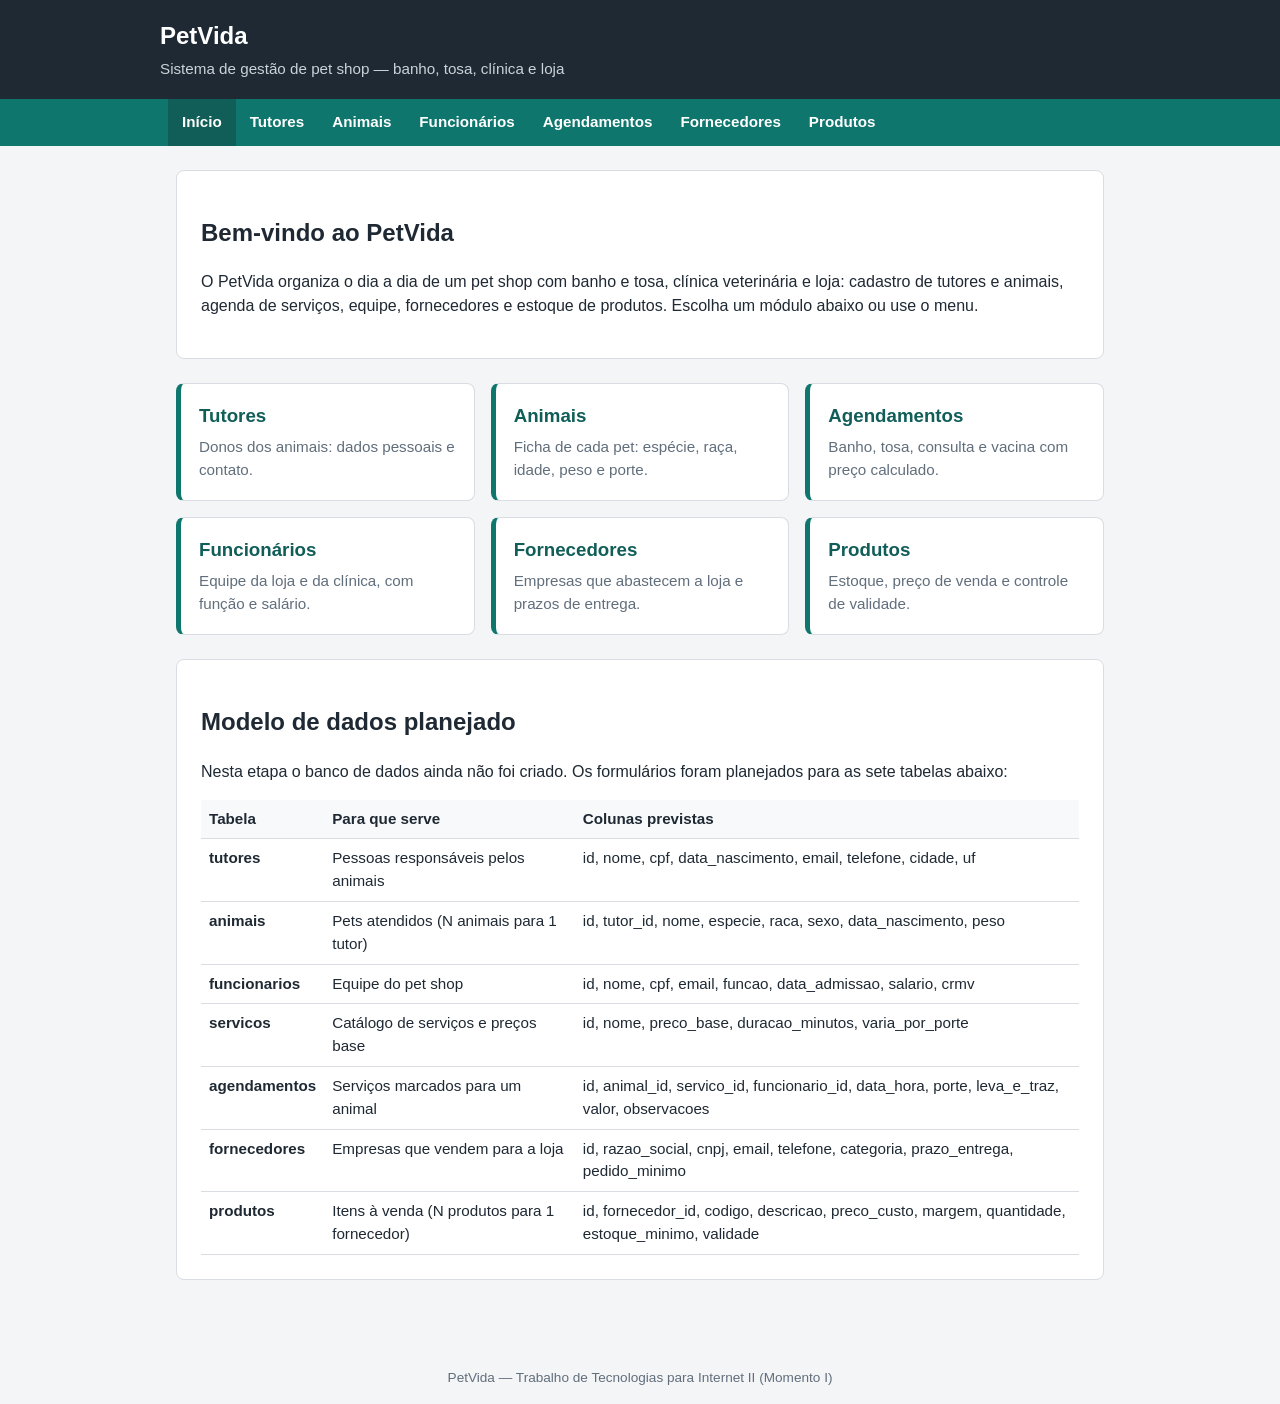
<file: index.html>
<!DOCTYPE html>
<html lang="pt-BR">
<head>
  <meta charset="UTF-8">
  <meta name="viewport" content="width=device-width, initial-scale=1.0">
  <title>Início — PetVida</title>
  <link rel="stylesheet" href="css/style.css">
</head>
<body>
  <header class="topo">
    <div class="conteudo">
      <h1><a href="index.html">PetVida</a></h1>
      <p>Sistema de gestão de pet shop — banho, tosa, clínica e loja</p>
    </div>
  </header>
  <nav class="menu" aria-label="Menu principal">
    <ul>
        <li><a href="index.html" aria-current="page">Início</a></li>
        <li><a href="paginas/tutores.html">Tutores</a></li>
        <li><a href="paginas/animais.html">Animais</a></li>
        <li><a href="paginas/funcionarios.html">Funcionários</a></li>
        <li><a href="paginas/agendamentos.html">Agendamentos</a></li>
        <li><a href="paginas/fornecedores.html">Fornecedores</a></li>
        <li><a href="paginas/produtos.html">Produtos</a></li>
    </ul>
  </nav>
  <main>
    <section class="cartao">
      <h2>Bem-vindo ao PetVida</h2>
      <p>O PetVida organiza o dia a dia de um pet shop com banho e tosa, clínica veterinária e loja:
      cadastro de tutores e animais, agenda de serviços, equipe, fornecedores e estoque de produtos.
      Escolha um módulo abaixo ou use o menu.</p>
    </section>

    <section class="grade-modulos" aria-label="Módulos do sistema">
        <a class="modulo" href="paginas/tutores.html">
          <h3>Tutores</h3>
          <p>Donos dos animais: dados pessoais e contato.</p>
        </a>
        <a class="modulo" href="paginas/animais.html">
          <h3>Animais</h3>
          <p>Ficha de cada pet: espécie, raça, idade, peso e porte.</p>
        </a>
        <a class="modulo" href="paginas/agendamentos.html">
          <h3>Agendamentos</h3>
          <p>Banho, tosa, consulta e vacina com preço calculado.</p>
        </a>
        <a class="modulo" href="paginas/funcionarios.html">
          <h3>Funcionários</h3>
          <p>Equipe da loja e da clínica, com função e salário.</p>
        </a>
        <a class="modulo" href="paginas/fornecedores.html">
          <h3>Fornecedores</h3>
          <p>Empresas que abastecem a loja e prazos de entrega.</p>
        </a>
        <a class="modulo" href="paginas/produtos.html">
          <h3>Produtos</h3>
          <p>Estoque, preço de venda e controle de validade.</p>
        </a>
    </section>

    <section class="cartao" style="margin-top:24px">
      <h2>Modelo de dados planejado</h2>
      <p>Nesta etapa o banco de dados ainda não foi criado. Os formulários foram planejados para as sete tabelas abaixo:</p>
      <div style="overflow-x:auto">
      <table class="entidades">
        <thead><tr><th>Tabela</th><th>Para que serve</th><th>Colunas previstas</th></tr></thead>
        <tbody>
          <tr><td><strong>tutores</strong></td><td>Pessoas responsáveis pelos animais</td><td>id, nome, cpf, data_nascimento, email, telefone, cidade, uf</td></tr>
          <tr><td><strong>animais</strong></td><td>Pets atendidos (N animais para 1 tutor)</td><td>id, tutor_id, nome, especie, raca, sexo, data_nascimento, peso</td></tr>
          <tr><td><strong>funcionarios</strong></td><td>Equipe do pet shop</td><td>id, nome, cpf, email, funcao, data_admissao, salario, crmv</td></tr>
          <tr><td><strong>servicos</strong></td><td>Catálogo de serviços e preços base</td><td>id, nome, preco_base, duracao_minutos, varia_por_porte</td></tr>
          <tr><td><strong>agendamentos</strong></td><td>Serviços marcados para um animal</td><td>id, animal_id, servico_id, funcionario_id, data_hora, porte, leva_e_traz, valor, observacoes</td></tr>
          <tr><td><strong>fornecedores</strong></td><td>Empresas que vendem para a loja</td><td>id, razao_social, cnpj, email, telefone, categoria, prazo_entrega, pedido_minimo</td></tr>
          <tr><td><strong>produtos</strong></td><td>Itens à venda (N produtos para 1 fornecedor)</td><td>id, fornecedor_id, codigo, descricao, preco_custo, margem, quantidade, estoque_minimo, validade</td></tr>
        </tbody>
      </table>
      </div>
    </section>
  </main>
  <footer>PetVida — Trabalho de Tecnologias para Internet II (Momento I)</footer>
</body>
</html>
</file>
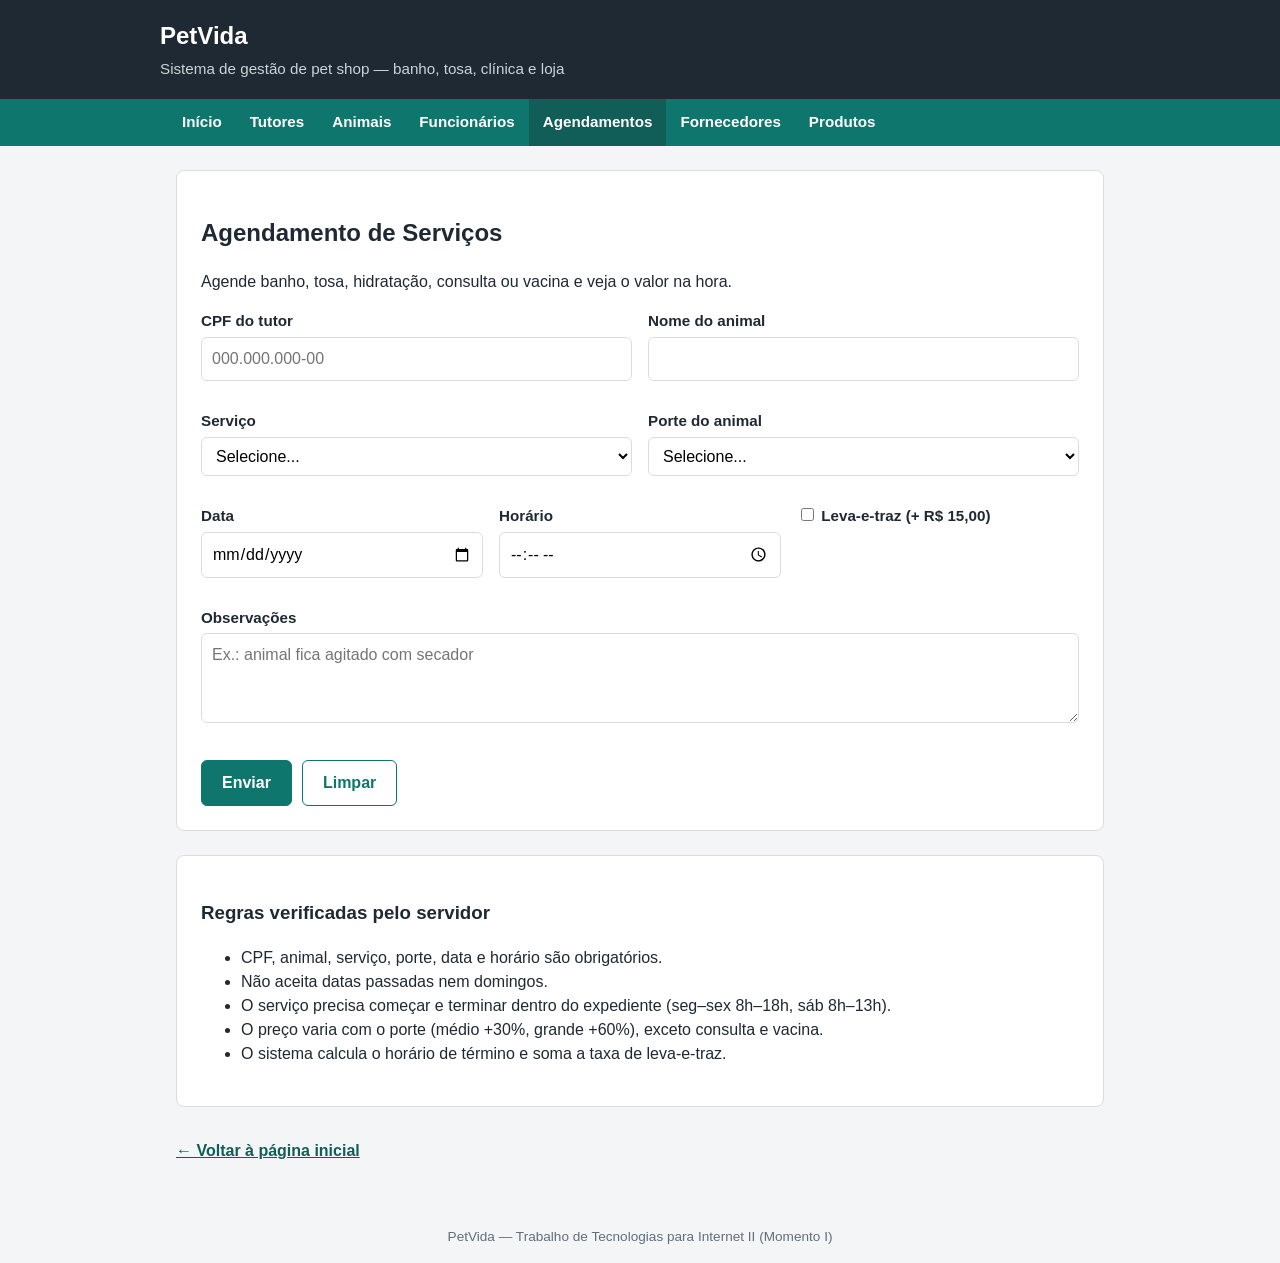
<file: paginas/agendamentos.html>
<!DOCTYPE html>
<html lang="pt-BR">
<head>
  <meta charset="UTF-8">
  <meta name="viewport" content="width=device-width, initial-scale=1.0">
  <title>Agendamento de Serviços — PetVida</title>
  <link rel="stylesheet" href="../css/style.css">
</head>
<body>
  <header class="topo">
    <div class="conteudo">
      <h1><a href="../index.html">PetVida</a></h1>
      <p>Sistema de gestão de pet shop — banho, tosa, clínica e loja</p>
    </div>
  </header>
  <nav class="menu" aria-label="Menu principal">
    <ul>
        <li><a href="../index.html">Início</a></li>
        <li><a href="../paginas/tutores.html">Tutores</a></li>
        <li><a href="../paginas/animais.html">Animais</a></li>
        <li><a href="../paginas/funcionarios.html">Funcionários</a></li>
        <li><a href="../paginas/agendamentos.html" aria-current="page">Agendamentos</a></li>
        <li><a href="../paginas/fornecedores.html">Fornecedores</a></li>
        <li><a href="../paginas/produtos.html">Produtos</a></li>
    </ul>
  </nav>
  <main>
    <section class="cartao">
      <h2>Agendamento de Serviços</h2>
      <p>Agende banho, tosa, hidratação, consulta ou vacina e veja o valor na hora.</p>
      <form id="form-agendamentos" data-api="../api/agendamentos.php" data-resultado="resultado" novalidate>
        <div class="linha">
          <div class="campo">
            <label for="cpf_tutor">CPF do tutor</label>
            <input type="text" id="cpf_tutor" name="cpf_tutor" required maxlength="14" placeholder="000.000.000-00">
            <span class="msg-erro"></span>
          </div>
          <div class="campo">
            <label for="nome_animal">Nome do animal</label>
            <input type="text" id="nome_animal" name="nome_animal" required maxlength="40">
            <span class="msg-erro"></span>
          </div>
        </div>
        <div class="linha">
          <div class="campo">
            <label for="servico">Serviço</label>
            <select id="servico" name="servico" required>
              <option value="">Selecione...</option>
              <option value="banho">Banho</option>
              <option value="tosa">Tosa</option>
              <option value="banho_tosa">Banho e tosa</option>
              <option value="hidratacao">Hidratação de pelos</option>
              <option value="consulta">Consulta veterinária</option>
              <option value="vacina">Aplicação de vacina</option>
            </select>
            <span class="msg-erro"></span>
          </div>
          <div class="campo">
            <label for="porte">Porte do animal</label>
            <select id="porte" name="porte" required>
              <option value="">Selecione...</option>
              <option value="pequeno">Pequeno (até 10 kg)</option>
              <option value="medio">Médio (10 a 25 kg)</option>
              <option value="grande">Grande (acima de 25 kg)</option>
            </select>
            <span class="msg-erro"></span>
          </div>
        </div>
        <div class="linha">
          <div class="campo">
            <label for="data">Data</label>
            <input type="date" id="data" name="data" required>
            <span class="msg-erro"></span>
          </div>
          <div class="campo">
            <label for="horario">Horário</label>
            <input type="time" id="horario" name="horario" required step="900">
            <span class="msg-erro"></span>
          </div>
          <div class="campo">
            <label><input type="checkbox" id="leva_e_traz" name="leva_e_traz" value="1"> Leva-e-traz (+ R$ 15,00)</label>
            <span class="msg-erro"></span>
          </div>
        </div>
        <div class="linha">
          <div class="campo">
            <label for="observacoes">Observações</label>
            <textarea id="observacoes" name="observacoes" maxlength="300" placeholder="Ex.: animal fica agitado com secador"></textarea>
            <span class="msg-erro"></span>
          </div>
        </div>
        <div class="acoes">
          <button type="submit">Enviar</button>
          <button type="reset" class="secundario">Limpar</button>
        </div>
      </form>
      <div id="resultado" class="resultado" role="status" aria-live="polite"></div>
    </section>

    <section class="cartao">
      <h3>Regras verificadas pelo servidor</h3>
      <ul>
        <li>CPF, animal, serviço, porte, data e horário são obrigatórios.</li>
        <li>Não aceita datas passadas nem domingos.</li>
        <li>O serviço precisa começar e terminar dentro do expediente (seg–sex 8h–18h, sáb 8h–13h).</li>
        <li>O preço varia com o porte (médio +30%, grande +60%), exceto consulta e vacina.</li>
        <li>O sistema calcula o horário de término e soma a taxa de leva-e-traz.</li>
      </ul>
    </section>

    <a class="voltar" href="../index.html">&larr; Voltar à página inicial</a>
  </main>
  <footer>PetVida — Trabalho de Tecnologias para Internet II (Momento I)</footer>
  <script src="../js/app.js"></script>
</body>
</html>
</file>
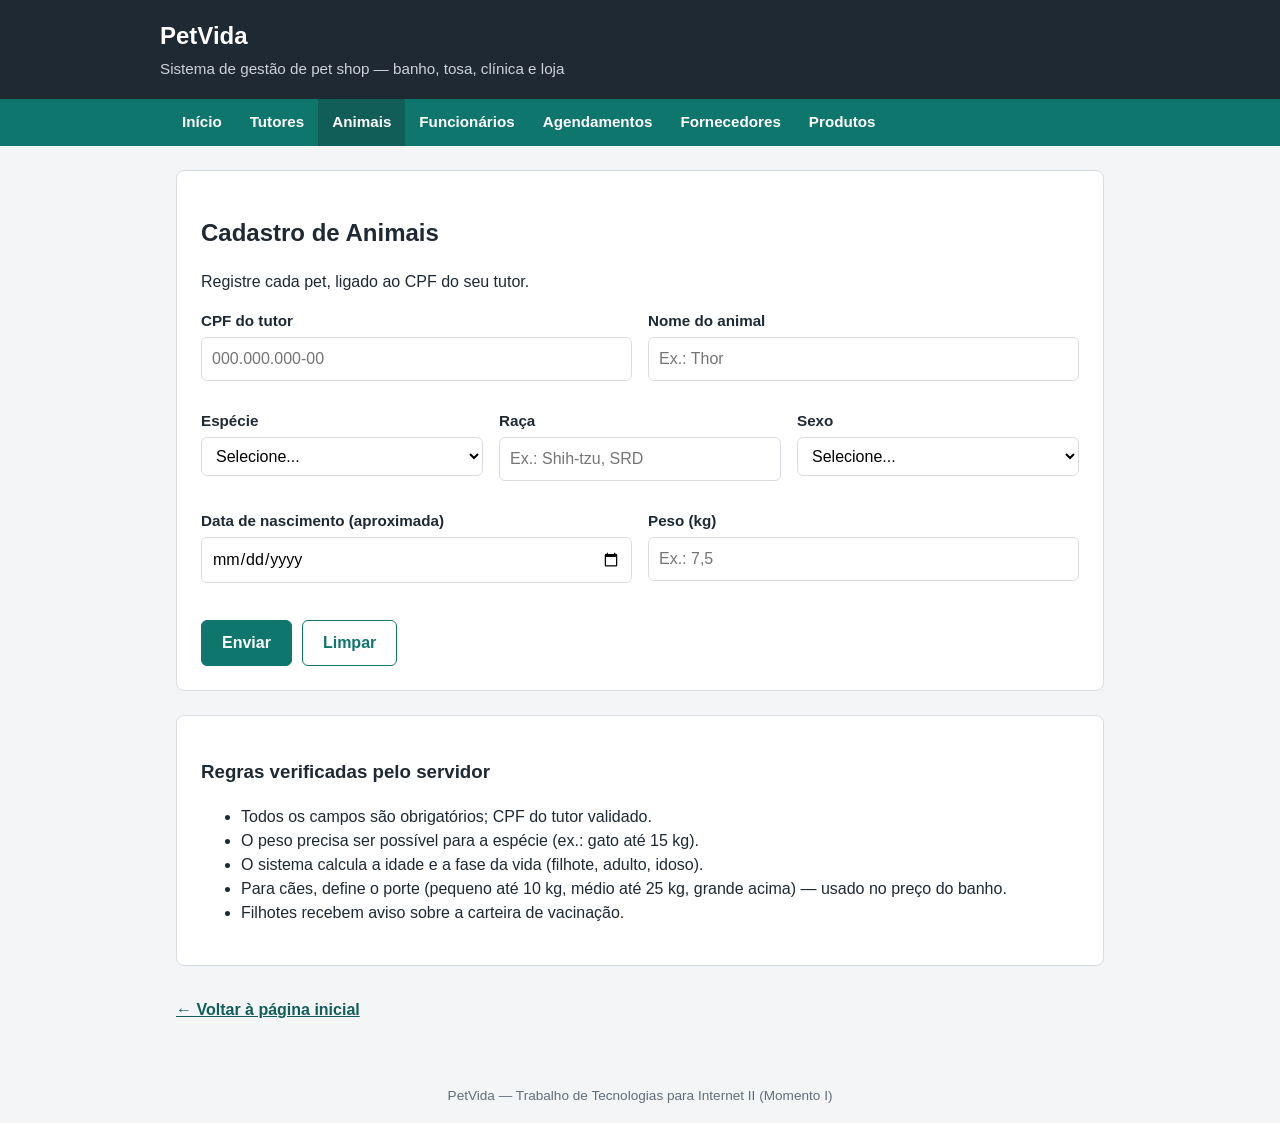
<file: paginas/animais.html>
<!DOCTYPE html>
<html lang="pt-BR">
<head>
  <meta charset="UTF-8">
  <meta name="viewport" content="width=device-width, initial-scale=1.0">
  <title>Cadastro de Animais — PetVida</title>
  <link rel="stylesheet" href="../css/style.css">
</head>
<body>
  <header class="topo">
    <div class="conteudo">
      <h1><a href="../index.html">PetVida</a></h1>
      <p>Sistema de gestão de pet shop — banho, tosa, clínica e loja</p>
    </div>
  </header>
  <nav class="menu" aria-label="Menu principal">
    <ul>
        <li><a href="../index.html">Início</a></li>
        <li><a href="../paginas/tutores.html">Tutores</a></li>
        <li><a href="../paginas/animais.html" aria-current="page">Animais</a></li>
        <li><a href="../paginas/funcionarios.html">Funcionários</a></li>
        <li><a href="../paginas/agendamentos.html">Agendamentos</a></li>
        <li><a href="../paginas/fornecedores.html">Fornecedores</a></li>
        <li><a href="../paginas/produtos.html">Produtos</a></li>
    </ul>
  </nav>
  <main>
    <section class="cartao">
      <h2>Cadastro de Animais</h2>
      <p>Registre cada pet, ligado ao CPF do seu tutor.</p>
      <form id="form-animais" data-api="../api/animais.php" data-resultado="resultado" novalidate>
        <div class="linha">
          <div class="campo">
            <label for="cpf_tutor">CPF do tutor</label>
            <input type="text" id="cpf_tutor" name="cpf_tutor" required maxlength="14" placeholder="000.000.000-00">
            <span class="msg-erro"></span>
          </div>
          <div class="campo">
            <label for="nome">Nome do animal</label>
            <input type="text" id="nome" name="nome" required maxlength="40" placeholder="Ex.: Thor">
            <span class="msg-erro"></span>
          </div>
        </div>
        <div class="linha">
          <div class="campo">
            <label for="especie">Espécie</label>
            <select id="especie" name="especie" required>
              <option value="">Selecione...</option>
              <option value="cao">Cão</option>
              <option value="gato">Gato</option>
              <option value="ave">Ave</option>
              <option value="roedor">Roedor</option>
              <option value="coelho">Coelho</option>
            </select>
            <span class="msg-erro"></span>
          </div>
          <div class="campo">
            <label for="raca">Raça</label>
            <input type="text" id="raca" name="raca" required placeholder="Ex.: Shih-tzu, SRD">
            <span class="msg-erro"></span>
          </div>
          <div class="campo">
            <label for="sexo">Sexo</label>
            <select id="sexo" name="sexo" required>
              <option value="">Selecione...</option>
              <option value="M">Macho</option>
              <option value="F">Fêmea</option>
            </select>
            <span class="msg-erro"></span>
          </div>
        </div>
        <div class="linha">
          <div class="campo">
            <label for="data_nascimento">Data de nascimento (aproximada)</label>
            <input type="date" id="data_nascimento" name="data_nascimento" required>
            <span class="msg-erro"></span>
          </div>
          <div class="campo">
            <label for="peso">Peso (kg)</label>
            <input type="number" id="peso" name="peso" required step="0.01" min="0" placeholder="Ex.: 7,5">
            <span class="msg-erro"></span>
          </div>
        </div>
        <div class="acoes">
          <button type="submit">Enviar</button>
          <button type="reset" class="secundario">Limpar</button>
        </div>
      </form>
      <div id="resultado" class="resultado" role="status" aria-live="polite"></div>
    </section>

    <section class="cartao">
      <h3>Regras verificadas pelo servidor</h3>
      <ul>
        <li>Todos os campos são obrigatórios; CPF do tutor validado.</li>
        <li>O peso precisa ser possível para a espécie (ex.: gato até 15 kg).</li>
        <li>O sistema calcula a idade e a fase da vida (filhote, adulto, idoso).</li>
        <li>Para cães, define o porte (pequeno até 10 kg, médio até 25 kg, grande acima) — usado no preço do banho.</li>
        <li>Filhotes recebem aviso sobre a carteira de vacinação.</li>
      </ul>
    </section>

    <a class="voltar" href="../index.html">&larr; Voltar à página inicial</a>
  </main>
  <footer>PetVida — Trabalho de Tecnologias para Internet II (Momento I)</footer>
  <script src="../js/app.js"></script>
</body>
</html>
</file>
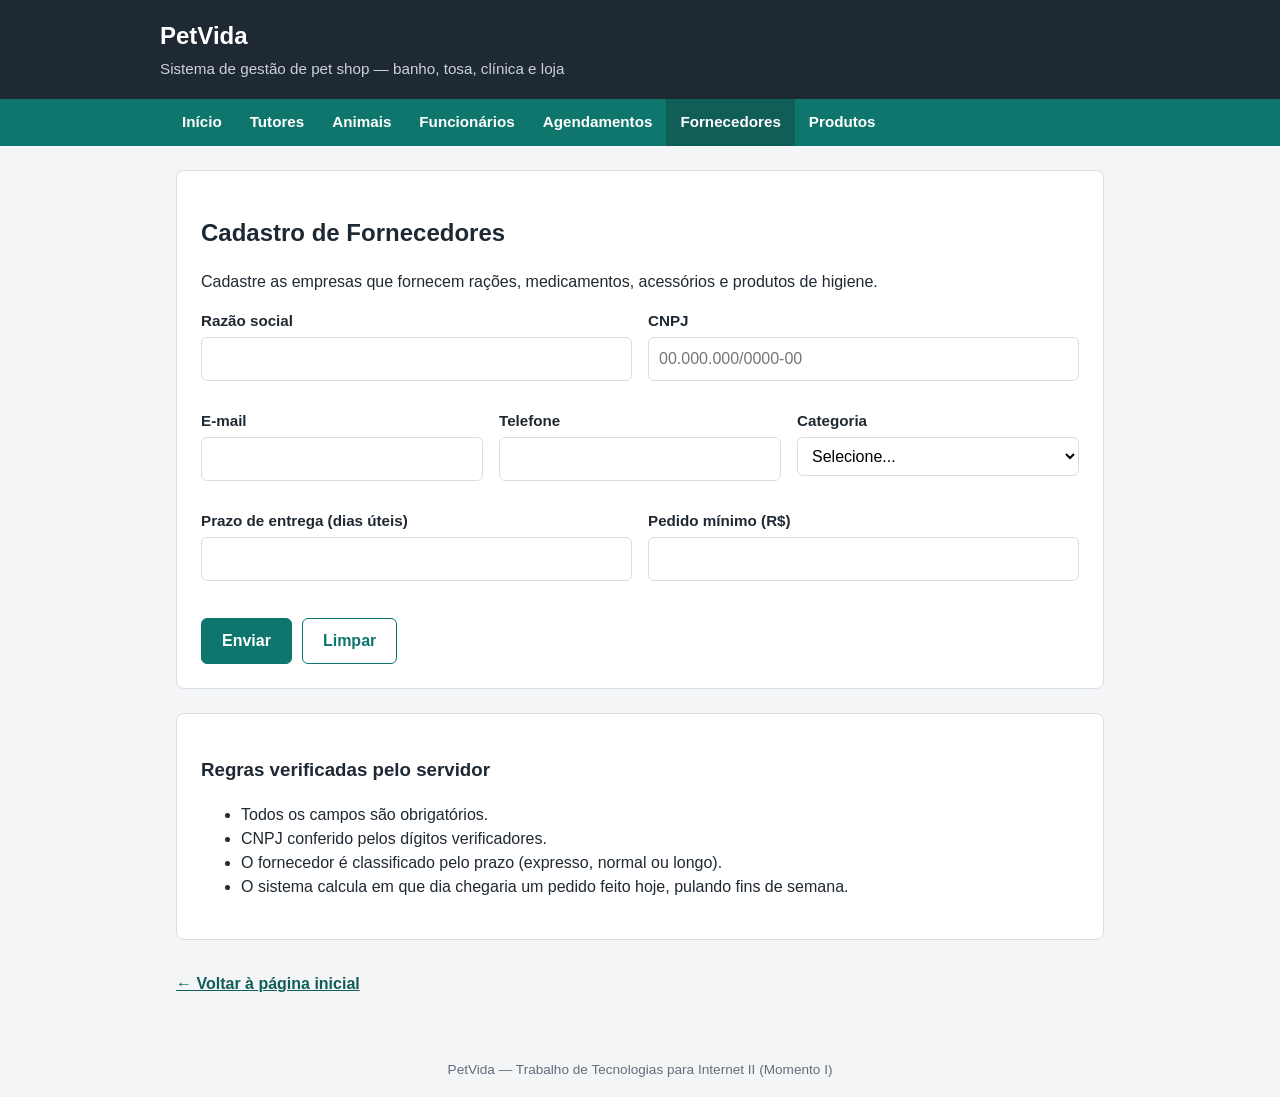
<file: paginas/fornecedores.html>
<!DOCTYPE html>
<html lang="pt-BR">
<head>
  <meta charset="UTF-8">
  <meta name="viewport" content="width=device-width, initial-scale=1.0">
  <title>Cadastro de Fornecedores — PetVida</title>
  <link rel="stylesheet" href="../css/style.css">
</head>
<body>
  <header class="topo">
    <div class="conteudo">
      <h1><a href="../index.html">PetVida</a></h1>
      <p>Sistema de gestão de pet shop — banho, tosa, clínica e loja</p>
    </div>
  </header>
  <nav class="menu" aria-label="Menu principal">
    <ul>
        <li><a href="../index.html">Início</a></li>
        <li><a href="../paginas/tutores.html">Tutores</a></li>
        <li><a href="../paginas/animais.html">Animais</a></li>
        <li><a href="../paginas/funcionarios.html">Funcionários</a></li>
        <li><a href="../paginas/agendamentos.html">Agendamentos</a></li>
        <li><a href="../paginas/fornecedores.html" aria-current="page">Fornecedores</a></li>
        <li><a href="../paginas/produtos.html">Produtos</a></li>
    </ul>
  </nav>
  <main>
    <section class="cartao">
      <h2>Cadastro de Fornecedores</h2>
      <p>Cadastre as empresas que fornecem rações, medicamentos, acessórios e produtos de higiene.</p>
      <form id="form-fornecedores" data-api="../api/fornecedores.php" data-resultado="resultado" novalidate>
        <div class="linha">
          <div class="campo">
            <label for="razao_social">Razão social</label>
            <input type="text" id="razao_social" name="razao_social" required maxlength="120">
            <span class="msg-erro"></span>
          </div>
          <div class="campo">
            <label for="cnpj">CNPJ</label>
            <input type="text" id="cnpj" name="cnpj" required maxlength="18" placeholder="00.000.000/0000-00">
            <span class="msg-erro"></span>
          </div>
        </div>
        <div class="linha">
          <div class="campo">
            <label for="email">E-mail</label>
            <input type="email" id="email" name="email" required>
            <span class="msg-erro"></span>
          </div>
          <div class="campo">
            <label for="telefone">Telefone</label>
            <input type="tel" id="telefone" name="telefone" required>
            <span class="msg-erro"></span>
          </div>
          <div class="campo">
            <label for="categoria">Categoria</label>
            <select id="categoria" name="categoria" required>
              <option value="">Selecione...</option>
              <option value="racoes">Rações e petiscos</option>
              <option value="medicamentos">Medicamentos e vacinas</option>
              <option value="higiene">Higiene e beleza</option>
              <option value="acessorios">Acessórios</option>
              <option value="brinquedos">Brinquedos</option>
              <option value="diversos">Diversos</option>
            </select>
            <span class="msg-erro"></span>
          </div>
        </div>
        <div class="linha">
          <div class="campo">
            <label for="prazo_entrega">Prazo de entrega (dias úteis)</label>
            <input type="number" id="prazo_entrega" name="prazo_entrega" required min="1" max="90">
            <span class="msg-erro"></span>
          </div>
          <div class="campo">
            <label for="pedido_minimo">Pedido mínimo (R$)</label>
            <input type="number" id="pedido_minimo" name="pedido_minimo" required step="0.01" min="0">
            <span class="msg-erro"></span>
          </div>
        </div>
        <div class="acoes">
          <button type="submit">Enviar</button>
          <button type="reset" class="secundario">Limpar</button>
        </div>
      </form>
      <div id="resultado" class="resultado" role="status" aria-live="polite"></div>
    </section>

    <section class="cartao">
      <h3>Regras verificadas pelo servidor</h3>
      <ul>
        <li>Todos os campos são obrigatórios.</li>
        <li>CNPJ conferido pelos dígitos verificadores.</li>
        <li>O fornecedor é classificado pelo prazo (expresso, normal ou longo).</li>
        <li>O sistema calcula em que dia chegaria um pedido feito hoje, pulando fins de semana.</li>
      </ul>
    </section>

    <a class="voltar" href="../index.html">&larr; Voltar à página inicial</a>
  </main>
  <footer>PetVida — Trabalho de Tecnologias para Internet II (Momento I)</footer>
  <script src="../js/app.js"></script>
</body>
</html>
</file>
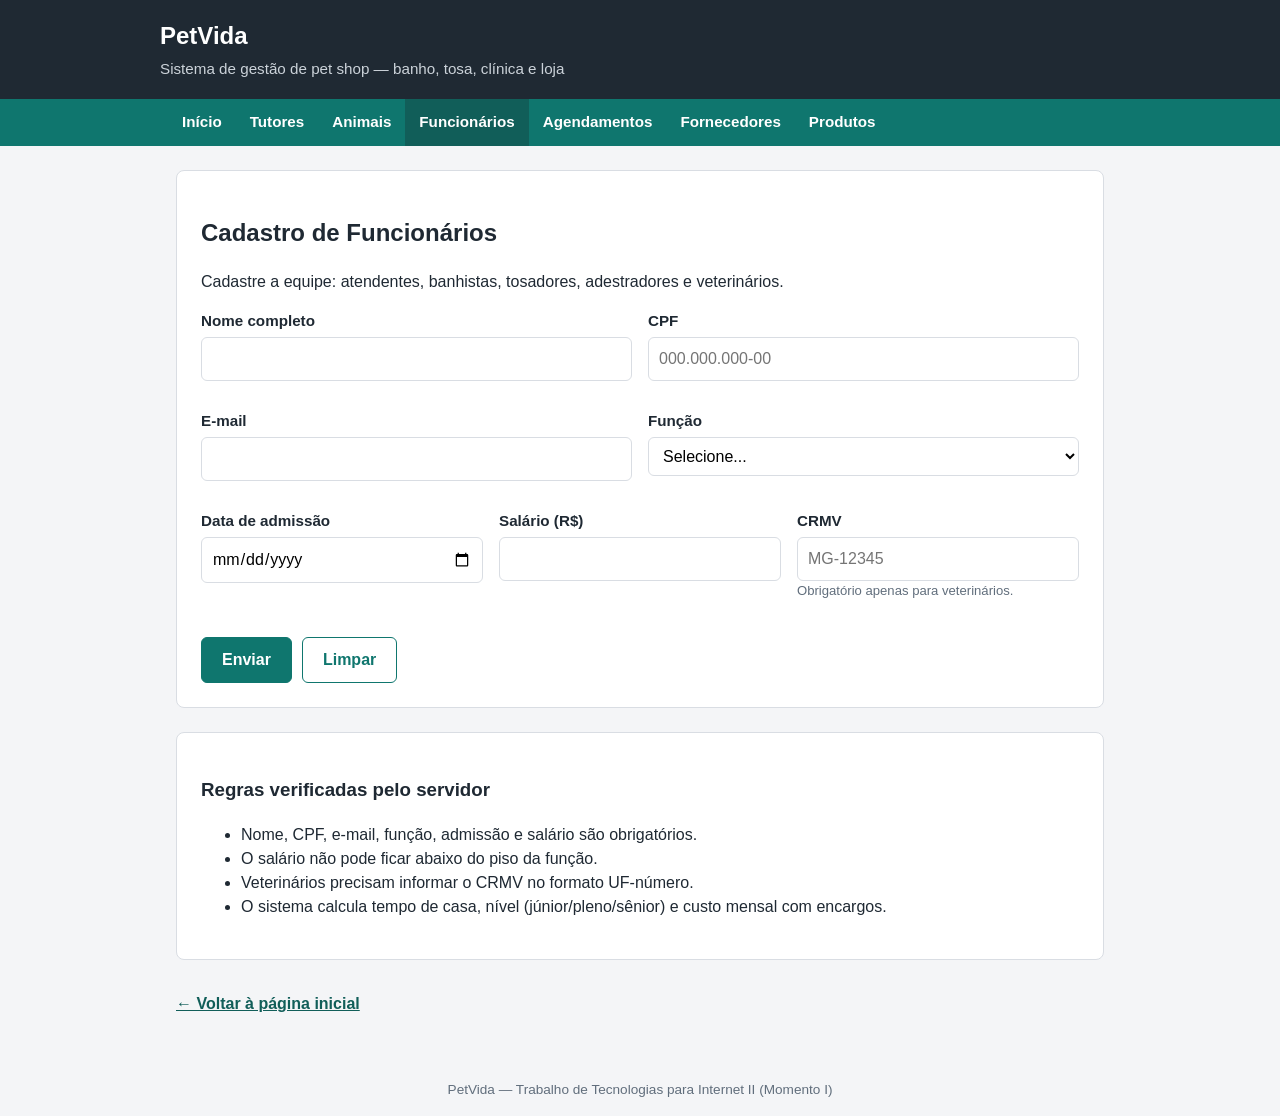
<file: paginas/funcionarios.html>
<!DOCTYPE html>
<html lang="pt-BR">
<head>
  <meta charset="UTF-8">
  <meta name="viewport" content="width=device-width, initial-scale=1.0">
  <title>Cadastro de Funcionários — PetVida</title>
  <link rel="stylesheet" href="../css/style.css">
</head>
<body>
  <header class="topo">
    <div class="conteudo">
      <h1><a href="../index.html">PetVida</a></h1>
      <p>Sistema de gestão de pet shop — banho, tosa, clínica e loja</p>
    </div>
  </header>
  <nav class="menu" aria-label="Menu principal">
    <ul>
        <li><a href="../index.html">Início</a></li>
        <li><a href="../paginas/tutores.html">Tutores</a></li>
        <li><a href="../paginas/animais.html">Animais</a></li>
        <li><a href="../paginas/funcionarios.html" aria-current="page">Funcionários</a></li>
        <li><a href="../paginas/agendamentos.html">Agendamentos</a></li>
        <li><a href="../paginas/fornecedores.html">Fornecedores</a></li>
        <li><a href="../paginas/produtos.html">Produtos</a></li>
    </ul>
  </nav>
  <main>
    <section class="cartao">
      <h2>Cadastro de Funcionários</h2>
      <p>Cadastre a equipe: atendentes, banhistas, tosadores, adestradores e veterinários.</p>
      <form id="form-funcionarios" data-api="../api/funcionarios.php" data-resultado="resultado" novalidate>
        <div class="linha">
          <div class="campo">
            <label for="nome">Nome completo</label>
            <input type="text" id="nome" name="nome" required maxlength="100">
            <span class="msg-erro"></span>
          </div>
          <div class="campo">
            <label for="cpf">CPF</label>
            <input type="text" id="cpf" name="cpf" required maxlength="14" placeholder="000.000.000-00">
            <span class="msg-erro"></span>
          </div>
        </div>
        <div class="linha">
          <div class="campo">
            <label for="email">E-mail</label>
            <input type="email" id="email" name="email" required>
            <span class="msg-erro"></span>
          </div>
          <div class="campo">
            <label for="funcao">Função</label>
            <select id="funcao" name="funcao" required>
              <option value="">Selecione...</option>
              <option value="atendente">Atendente</option>
              <option value="banhista">Banhista</option>
              <option value="tosador">Tosador(a)</option>
              <option value="adestrador">Adestrador(a)</option>
              <option value="veterinario">Médico(a) veterinário(a)</option>
            </select>
            <span class="msg-erro"></span>
          </div>
        </div>
        <div class="linha">
          <div class="campo">
            <label for="data_admissao">Data de admissão</label>
            <input type="date" id="data_admissao" name="data_admissao" required>
            <span class="msg-erro"></span>
          </div>
          <div class="campo">
            <label for="salario">Salário (R$)</label>
            <input type="number" id="salario" name="salario" required step="0.01" min="0">
            <span class="msg-erro"></span>
          </div>
          <div class="campo">
            <label for="crmv">CRMV</label>
            <input type="text" id="crmv" name="crmv" placeholder="MG-12345">
            <span class="dica">Obrigatório apenas para veterinários.</span>
            <span class="msg-erro"></span>
          </div>
        </div>
        <div class="acoes">
          <button type="submit">Enviar</button>
          <button type="reset" class="secundario">Limpar</button>
        </div>
      </form>
      <div id="resultado" class="resultado" role="status" aria-live="polite"></div>
    </section>

    <section class="cartao">
      <h3>Regras verificadas pelo servidor</h3>
      <ul>
        <li>Nome, CPF, e-mail, função, admissão e salário são obrigatórios.</li>
        <li>O salário não pode ficar abaixo do piso da função.</li>
        <li>Veterinários precisam informar o CRMV no formato UF-número.</li>
        <li>O sistema calcula tempo de casa, nível (júnior/pleno/sênior) e custo mensal com encargos.</li>
      </ul>
    </section>

    <a class="voltar" href="../index.html">&larr; Voltar à página inicial</a>
  </main>
  <footer>PetVida — Trabalho de Tecnologias para Internet II (Momento I)</footer>
  <script src="../js/app.js"></script>
</body>
</html>
</file>
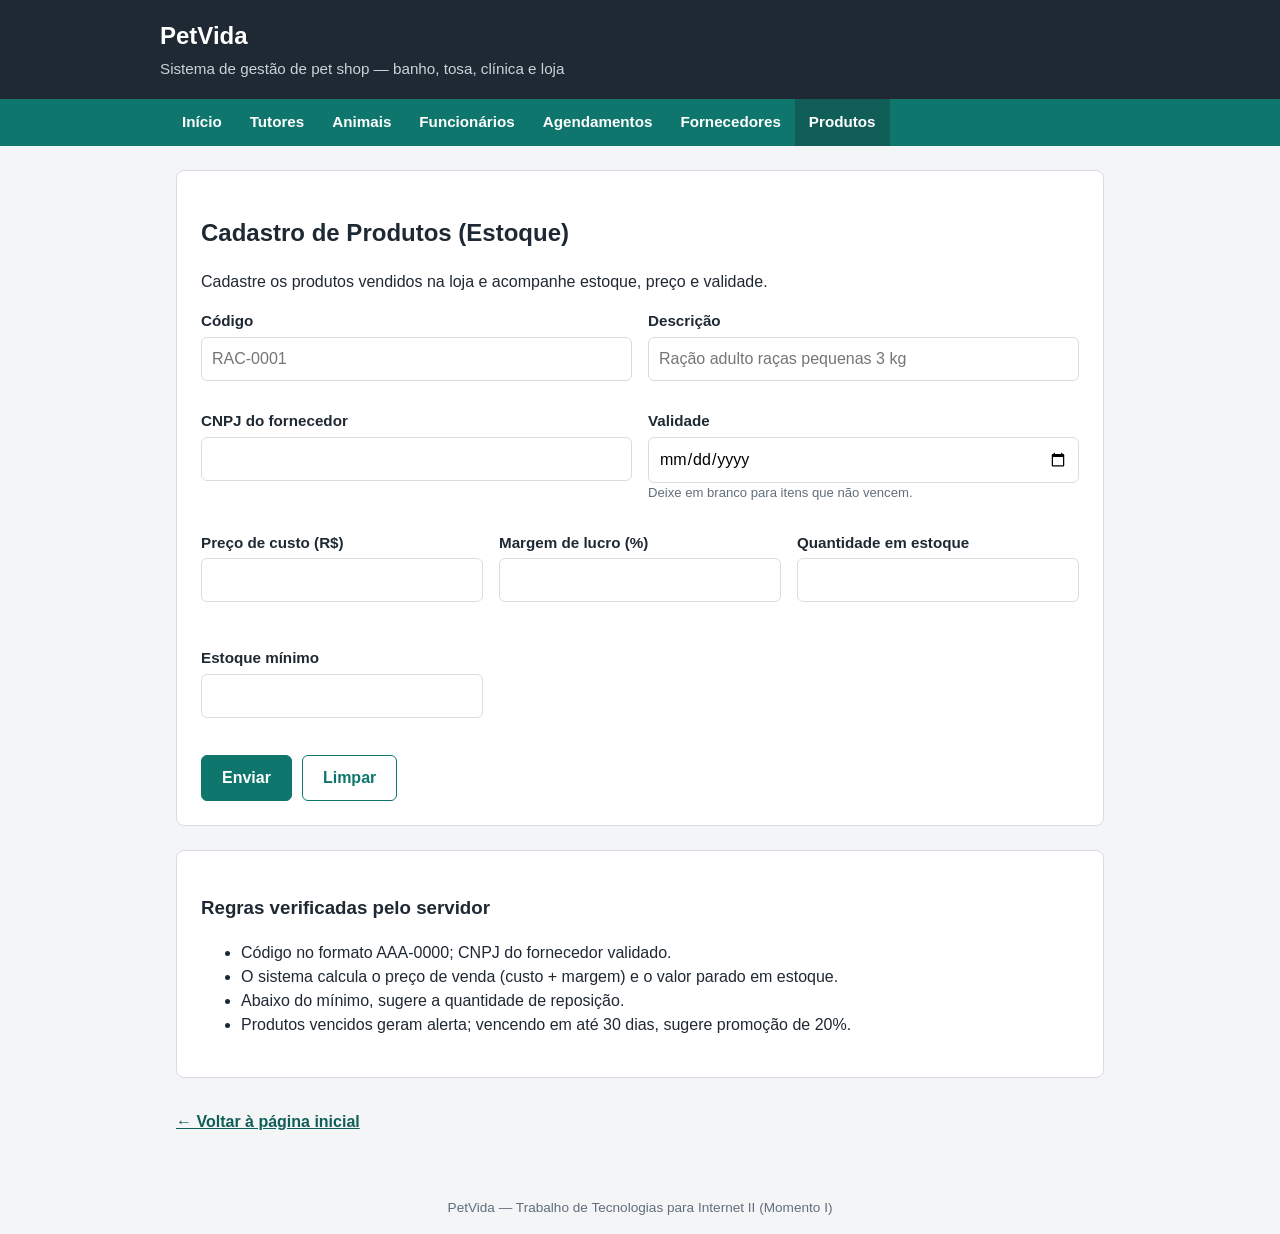
<file: paginas/produtos.html>
<!DOCTYPE html>
<html lang="pt-BR">
<head>
  <meta charset="UTF-8">
  <meta name="viewport" content="width=device-width, initial-scale=1.0">
  <title>Cadastro de Produtos (Estoque) — PetVida</title>
  <link rel="stylesheet" href="../css/style.css">
</head>
<body>
  <header class="topo">
    <div class="conteudo">
      <h1><a href="../index.html">PetVida</a></h1>
      <p>Sistema de gestão de pet shop — banho, tosa, clínica e loja</p>
    </div>
  </header>
  <nav class="menu" aria-label="Menu principal">
    <ul>
        <li><a href="../index.html">Início</a></li>
        <li><a href="../paginas/tutores.html">Tutores</a></li>
        <li><a href="../paginas/animais.html">Animais</a></li>
        <li><a href="../paginas/funcionarios.html">Funcionários</a></li>
        <li><a href="../paginas/agendamentos.html">Agendamentos</a></li>
        <li><a href="../paginas/fornecedores.html">Fornecedores</a></li>
        <li><a href="../paginas/produtos.html" aria-current="page">Produtos</a></li>
    </ul>
  </nav>
  <main>
    <section class="cartao">
      <h2>Cadastro de Produtos (Estoque)</h2>
      <p>Cadastre os produtos vendidos na loja e acompanhe estoque, preço e validade.</p>
      <form id="form-produtos" data-api="../api/produtos.php" data-resultado="resultado" novalidate>
        <div class="linha">
          <div class="campo">
            <label for="codigo">Código</label>
            <input type="text" id="codigo" name="codigo" required maxlength="8" placeholder="RAC-0001">
            <span class="msg-erro"></span>
          </div>
          <div class="campo">
            <label for="descricao">Descrição</label>
            <input type="text" id="descricao" name="descricao" required maxlength="120" placeholder="Ração adulto raças pequenas 3 kg">
            <span class="msg-erro"></span>
          </div>
        </div>
        <div class="linha">
          <div class="campo">
            <label for="cnpj_fornecedor">CNPJ do fornecedor</label>
            <input type="text" id="cnpj_fornecedor" name="cnpj_fornecedor" required maxlength="18">
            <span class="msg-erro"></span>
          </div>
          <div class="campo">
            <label for="validade">Validade</label>
            <input type="date" id="validade" name="validade">
            <span class="dica">Deixe em branco para itens que não vencem.</span>
            <span class="msg-erro"></span>
          </div>
        </div>
        <div class="linha">
          <div class="campo">
            <label for="preco_custo">Preço de custo (R$)</label>
            <input type="number" id="preco_custo" name="preco_custo" required step="0.01" min="0">
            <span class="msg-erro"></span>
          </div>
          <div class="campo">
            <label for="margem">Margem de lucro (%)</label>
            <input type="number" id="margem" name="margem" required step="0.1" min="0">
            <span class="msg-erro"></span>
          </div>
          <div class="campo">
            <label for="quantidade">Quantidade em estoque</label>
            <input type="number" id="quantidade" name="quantidade" required min="0">
            <span class="msg-erro"></span>
          </div>
          <div class="campo">
            <label for="estoque_minimo">Estoque mínimo</label>
            <input type="number" id="estoque_minimo" name="estoque_minimo" required min="1">
            <span class="msg-erro"></span>
          </div>
        </div>
        <div class="acoes">
          <button type="submit">Enviar</button>
          <button type="reset" class="secundario">Limpar</button>
        </div>
      </form>
      <div id="resultado" class="resultado" role="status" aria-live="polite"></div>
    </section>

    <section class="cartao">
      <h3>Regras verificadas pelo servidor</h3>
      <ul>
        <li>Código no formato AAA-0000; CNPJ do fornecedor validado.</li>
        <li>O sistema calcula o preço de venda (custo + margem) e o valor parado em estoque.</li>
        <li>Abaixo do mínimo, sugere a quantidade de reposição.</li>
        <li>Produtos vencidos geram alerta; vencendo em até 30 dias, sugere promoção de 20%.</li>
      </ul>
    </section>

    <a class="voltar" href="../index.html">&larr; Voltar à página inicial</a>
  </main>
  <footer>PetVida — Trabalho de Tecnologias para Internet II (Momento I)</footer>
  <script src="../js/app.js"></script>
</body>
</html>
</file>
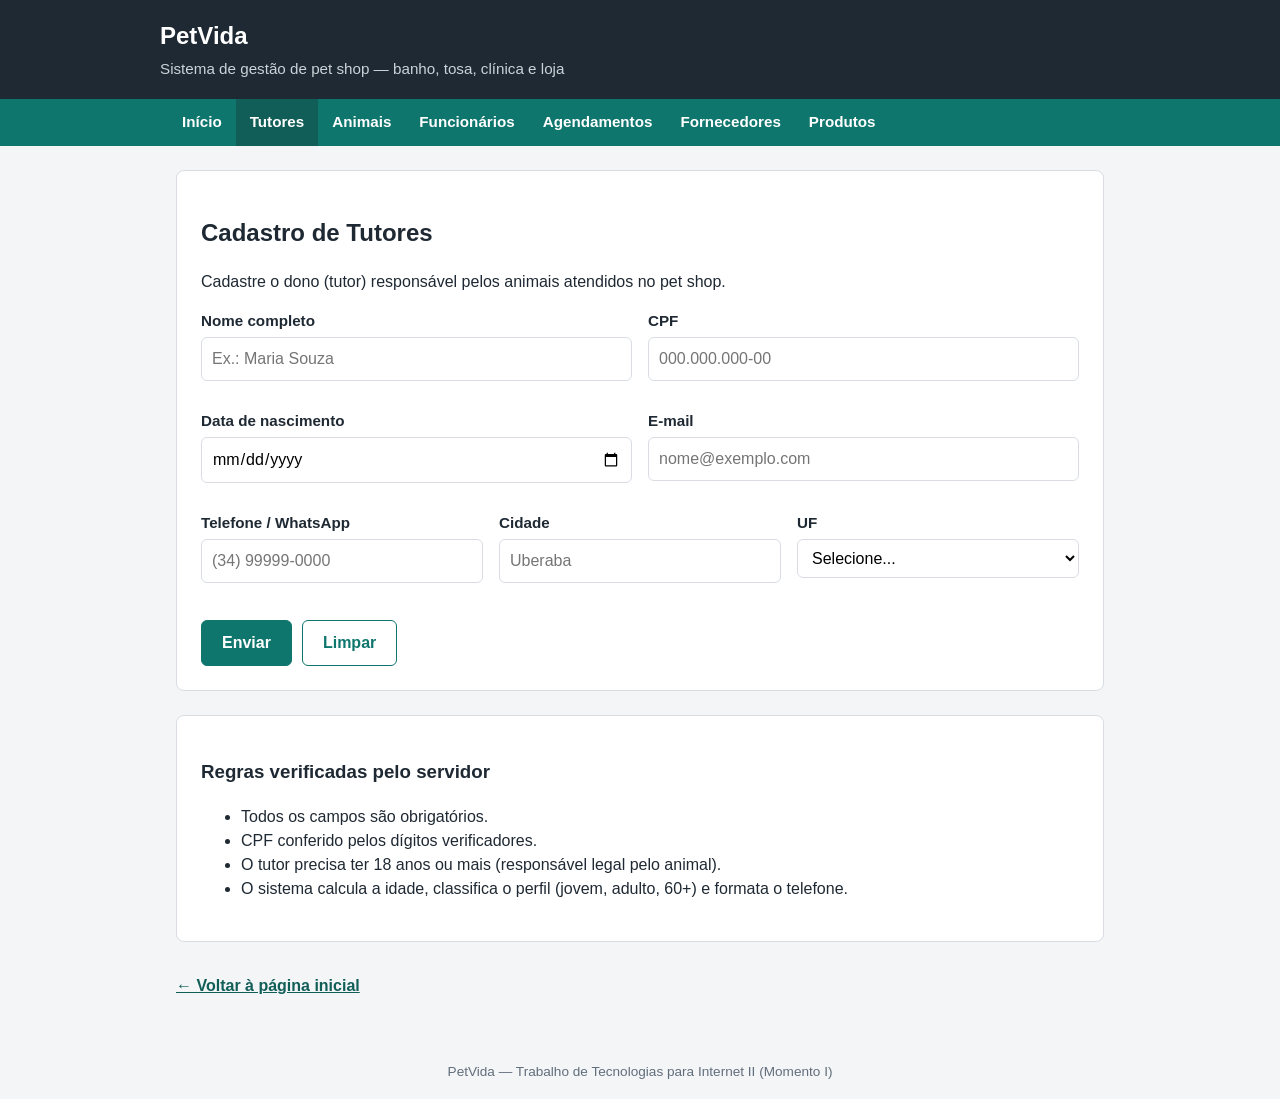
<file: paginas/tutores.html>
<!DOCTYPE html>
<html lang="pt-BR">
<head>
  <meta charset="UTF-8">
  <meta name="viewport" content="width=device-width, initial-scale=1.0">
  <title>Cadastro de Tutores — PetVida</title>
  <link rel="stylesheet" href="../css/style.css">
</head>
<body>
  <header class="topo">
    <div class="conteudo">
      <h1><a href="../index.html">PetVida</a></h1>
      <p>Sistema de gestão de pet shop — banho, tosa, clínica e loja</p>
    </div>
  </header>
  <nav class="menu" aria-label="Menu principal">
    <ul>
        <li><a href="../index.html">Início</a></li>
        <li><a href="../paginas/tutores.html" aria-current="page">Tutores</a></li>
        <li><a href="../paginas/animais.html">Animais</a></li>
        <li><a href="../paginas/funcionarios.html">Funcionários</a></li>
        <li><a href="../paginas/agendamentos.html">Agendamentos</a></li>
        <li><a href="../paginas/fornecedores.html">Fornecedores</a></li>
        <li><a href="../paginas/produtos.html">Produtos</a></li>
    </ul>
  </nav>
  <main>
    <section class="cartao">
      <h2>Cadastro de Tutores</h2>
      <p>Cadastre o dono (tutor) responsável pelos animais atendidos no pet shop.</p>
      <form id="form-tutores" data-api="../api/tutores.php" data-resultado="resultado" novalidate>
        <div class="linha">
          <div class="campo">
            <label for="nome">Nome completo</label>
            <input type="text" id="nome" name="nome" required maxlength="100" placeholder="Ex.: Maria Souza">
            <span class="msg-erro"></span>
          </div>
          <div class="campo">
            <label for="cpf">CPF</label>
            <input type="text" id="cpf" name="cpf" required maxlength="14" placeholder="000.000.000-00">
            <span class="msg-erro"></span>
          </div>
        </div>
        <div class="linha">
          <div class="campo">
            <label for="data_nascimento">Data de nascimento</label>
            <input type="date" id="data_nascimento" name="data_nascimento" required>
            <span class="msg-erro"></span>
          </div>
          <div class="campo">
            <label for="email">E-mail</label>
            <input type="email" id="email" name="email" required placeholder="nome@exemplo.com">
            <span class="msg-erro"></span>
          </div>
        </div>
        <div class="linha">
          <div class="campo">
            <label for="telefone">Telefone / WhatsApp</label>
            <input type="tel" id="telefone" name="telefone" required placeholder="(34) 99999-0000">
            <span class="msg-erro"></span>
          </div>
          <div class="campo">
            <label for="cidade">Cidade</label>
            <input type="text" id="cidade" name="cidade" required placeholder="Uberaba">
            <span class="msg-erro"></span>
          </div>
          <div class="campo">
            <label for="uf">UF</label>
            <select id="uf" name="uf" required>
              <option value="">Selecione...</option>
              <option value="AC">AC</option>
              <option value="AL">AL</option>
              <option value="AP">AP</option>
              <option value="AM">AM</option>
              <option value="BA">BA</option>
              <option value="CE">CE</option>
              <option value="DF">DF</option>
              <option value="ES">ES</option>
              <option value="GO">GO</option>
              <option value="MA">MA</option>
              <option value="MT">MT</option>
              <option value="MS">MS</option>
              <option value="MG">MG</option>
              <option value="PA">PA</option>
              <option value="PB">PB</option>
              <option value="PR">PR</option>
              <option value="PE">PE</option>
              <option value="PI">PI</option>
              <option value="RJ">RJ</option>
              <option value="RN">RN</option>
              <option value="RS">RS</option>
              <option value="RO">RO</option>
              <option value="RR">RR</option>
              <option value="SC">SC</option>
              <option value="SP">SP</option>
              <option value="SE">SE</option>
              <option value="TO">TO</option>
            </select>
            <span class="msg-erro"></span>
          </div>
        </div>
        <div class="acoes">
          <button type="submit">Enviar</button>
          <button type="reset" class="secundario">Limpar</button>
        </div>
      </form>
      <div id="resultado" class="resultado" role="status" aria-live="polite"></div>
    </section>

    <section class="cartao">
      <h3>Regras verificadas pelo servidor</h3>
      <ul>
        <li>Todos os campos são obrigatórios.</li>
        <li>CPF conferido pelos dígitos verificadores.</li>
        <li>O tutor precisa ter 18 anos ou mais (responsável legal pelo animal).</li>
        <li>O sistema calcula a idade, classifica o perfil (jovem, adulto, 60+) e formata o telefone.</li>
      </ul>
    </section>

    <a class="voltar" href="../index.html">&larr; Voltar à página inicial</a>
  </main>
  <footer>PetVida — Trabalho de Tecnologias para Internet II (Momento I)</footer>
  <script src="../js/app.js"></script>
</body>
</html>
</file>
<file: css/style.css>
/* PetVida — Sistema de Gestão de Pet Shop
   Folha de estilos única usada por todas as páginas. */

:root {
  --cor-fundo: #f4f5f7;
  --cor-cartao: #ffffff;
  --cor-texto: #1f2933;
  --cor-suave: #616e7c;
  --cor-primaria: #0f766e;
  --cor-primaria-escura: #115e59;
  --cor-borda: #d9dde3;
  --cor-erro: #b91c1c;
  --cor-erro-fundo: #fef2f2;
  --cor-ok: #166534;
  --cor-ok-fundo: #f0fdf4;
  --cor-alerta: #92400e;
  --cor-alerta-fundo: #fffbeb;
  --raio: 8px;
}

* { box-sizing: border-box; }

body {
  margin: 0;
  font-family: "Segoe UI", Roboto, Arial, sans-serif;
  background: var(--cor-fundo);
  color: var(--cor-texto);
  line-height: 1.5;
}

header.topo {
  background: #1f2933;
  color: #fff;
  padding: 18px 16px;
}
header.topo .conteudo { max-width: 960px; margin: 0 auto; }
header.topo h1 { margin: 0; font-size: 1.5rem; }
header.topo h1 a { color: #fff; text-decoration: none; }
header.topo p { margin: 4px 0 0; color: #cbd2d9; font-size: .95rem; }

/* Menu principal */
nav.menu { background: var(--cor-primaria); }
nav.menu ul {
  list-style: none;
  margin: 0 auto;
  padding: 0 8px;
  max-width: 960px;
  display: flex;
  flex-wrap: wrap;
}
nav.menu a {
  display: block;
  padding: 12px 14px;
  color: #fff;
  text-decoration: none;
  font-weight: 600;
  font-size: .95rem;
}
nav.menu a:hover,
nav.menu a[aria-current="page"] { background: var(--cor-primaria-escura); }

main { max-width: 960px; margin: 0 auto; padding: 24px 16px 48px; }

.cartao {
  background: var(--cor-cartao);
  border: 1px solid var(--cor-borda);
  border-radius: var(--raio);
  padding: 24px;
  margin-bottom: 24px;
}

.grade-modulos {
  display: grid;
  grid-template-columns: repeat(auto-fit, minmax(260px, 1fr));
  gap: 16px;
}
.grade-modulos a.modulo {
  display: block;
  background: var(--cor-cartao);
  border: 1px solid var(--cor-borda);
  border-left: 5px solid var(--cor-primaria);
  border-radius: var(--raio);
  padding: 18px;
  color: inherit;
  text-decoration: none;
}
.grade-modulos a.modulo:hover { border-color: var(--cor-primaria); }
.grade-modulos h3 { margin: 0 0 6px; color: var(--cor-primaria-escura); }
.grade-modulos p { margin: 0; color: var(--cor-suave); font-size: .95rem; }

form .linha {
  display: grid;
  grid-template-columns: repeat(auto-fit, minmax(220px, 1fr));
  gap: 16px;
}
form .campo { display: flex; flex-direction: column; margin-bottom: 14px; }
form label { font-weight: 600; margin-bottom: 4px; font-size: .95rem; }
form input, form select, form textarea {
  font: inherit;
  padding: 9px 10px;
  border: 1px solid var(--cor-borda);
  border-radius: 6px;
  background: #fff;
}
form textarea { min-height: 90px; resize: vertical; }
form input:focus, form select:focus, form textarea:focus {
  outline: 2px solid var(--cor-primaria);
  outline-offset: 1px;
}
form .campo.invalido input,
form .campo.invalido select,
form .campo.invalido textarea { border-color: var(--cor-erro); background: var(--cor-erro-fundo); }
form .msg-erro { color: var(--cor-erro); font-size: .85rem; min-height: 1.1em; }
form .dica { color: var(--cor-suave); font-size: .82rem; }

.acoes { display: flex; gap: 10px; flex-wrap: wrap; margin-top: 8px; }
button {
  font: inherit;
  font-weight: 600;
  padding: 10px 20px;
  border-radius: 6px;
  border: 1px solid var(--cor-primaria);
  background: var(--cor-primaria);
  color: #fff;
  cursor: pointer;
}
button:hover { background: var(--cor-primaria-escura); }
button.secundario { background: #fff; color: var(--cor-primaria); }
button:disabled { opacity: .6; cursor: wait; }

.resultado { margin-top: 20px; border-radius: var(--raio); padding: 16px 18px; display: none; }
.resultado.visivel { display: block; }
.resultado.ok { background: var(--cor-ok-fundo); border: 1px solid #bbf7d0; color: var(--cor-ok); }
.resultado.erro { background: var(--cor-erro-fundo); border: 1px solid #fecaca; color: var(--cor-erro); }
.resultado h3 { margin: 0 0 8px; font-size: 1.05rem; }
.resultado ul { margin: 0; padding-left: 20px; color: var(--cor-texto); }
.resultado .alertas { margin-top: 10px; background: var(--cor-alerta-fundo); color: var(--cor-alerta); border-radius: 6px; padding: 10px 12px; }

.voltar { display: inline-block; margin-top: 8px; color: var(--cor-primaria-escura); font-weight: 600; }

table.entidades { width: 100%; border-collapse: collapse; font-size: .95rem; }
table.entidades th, table.entidades td { text-align: left; padding: 8px; border-bottom: 1px solid var(--cor-borda); vertical-align: top; }
table.entidades th { background: #f8f9fb; }

footer { text-align: center; color: var(--cor-suave); font-size: .85rem; padding: 16px; }

@media (max-width: 600px) {
  .cartao { padding: 16px; }
  nav.menu a { padding: 10px; font-size: .9rem; }
}
</file>
